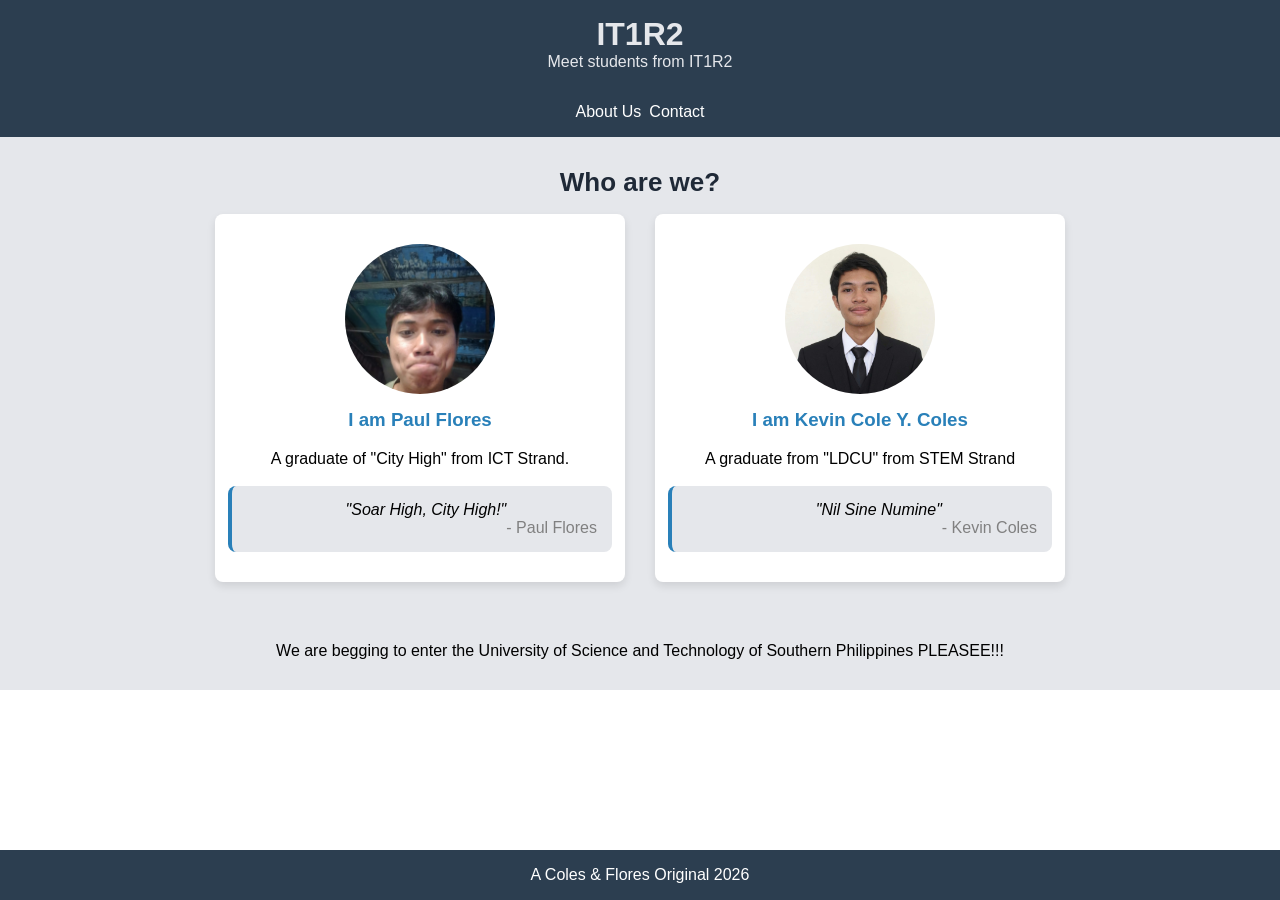
<file: index.html>
<!DOCTYPE html>
<html lang="en">
<head>
    <meta charset="UTF-8">
    <meta name="viewport" content="width=device-width, initial-scale=1.0">
    <title>Webpage Project (IT111) </title>
    <link rel="stylesheet" href="./style.css">
</head>
<body>
     <!-- ================= HEADER & NAVIGATION SECTION  ================= -->
    
     <!-- ================= HEADER ================= -->
    <div class="header">
        <div class="head_main">
        <h1>IT1R2</h1>
        <p class="bio">Meet students from IT1R2</p>
        </div>
    </div>

    
     <!-- ================= NAV SECTION ================= -->
    <div class="nav">
        <ul class="nav-li">
            <li><a href="./Pages/About Us.html">About Us</a></li>
            <li><a href="./Pages/Contact.html">Contact</a></li>
        </ul>
    </div>

     <!-- ================= MAIN SECTION ================= -->

     <!-- ================= SECTION 1 ================= -->
    <div class="main">
        <div class="sect1">
                <div class="title">Who are we?</div>

            
     <!-- ================= INFO CARDS ================= -->
                    <div class="info_layout">
                        <div class="info_card">
                        <img src="./Img/Pauls.jpg" alt="Dex" class="info_img">
                        <h3>I am Paul Flores</h3>
                        <p class="bio">A graduate of "City High" from ICT Strand.</p>
                        <div class="quote_box">
                        <div class="quote"><em>"Soar High, City High!"</em><br> - Paul Flores</div>
                        </div>
                        </div>

                        <div class="info_card">
                        <img src="./Img/Kevin.jpg" alt="Kevs" class="info_img">
                        <h3>I am Kevin Cole Y. Coles</h3>
                        <p class="bio">A graduate from "LDCU" from STEM Strand</p>
                        <div class="quote_box">
                        <div class="quote"><em>"Nil Sine Numine"</em><br> - Kevin Coles</div>
                        </div>
                        </div>
                    </div>
                </div>
        </div>

         <!-- ================= SECTION 2 ================= -->
        <div class="sect2">
            We are begging to enter the University of Science and Technology of Southern Philippines PLEASEE!!!
        </div>
    </div>

         <!-- ================= FOOTER ================= -->
    <div class="footer">
       A Coles & Flores Original 2026
    </div>
</body>
</html>
</file>
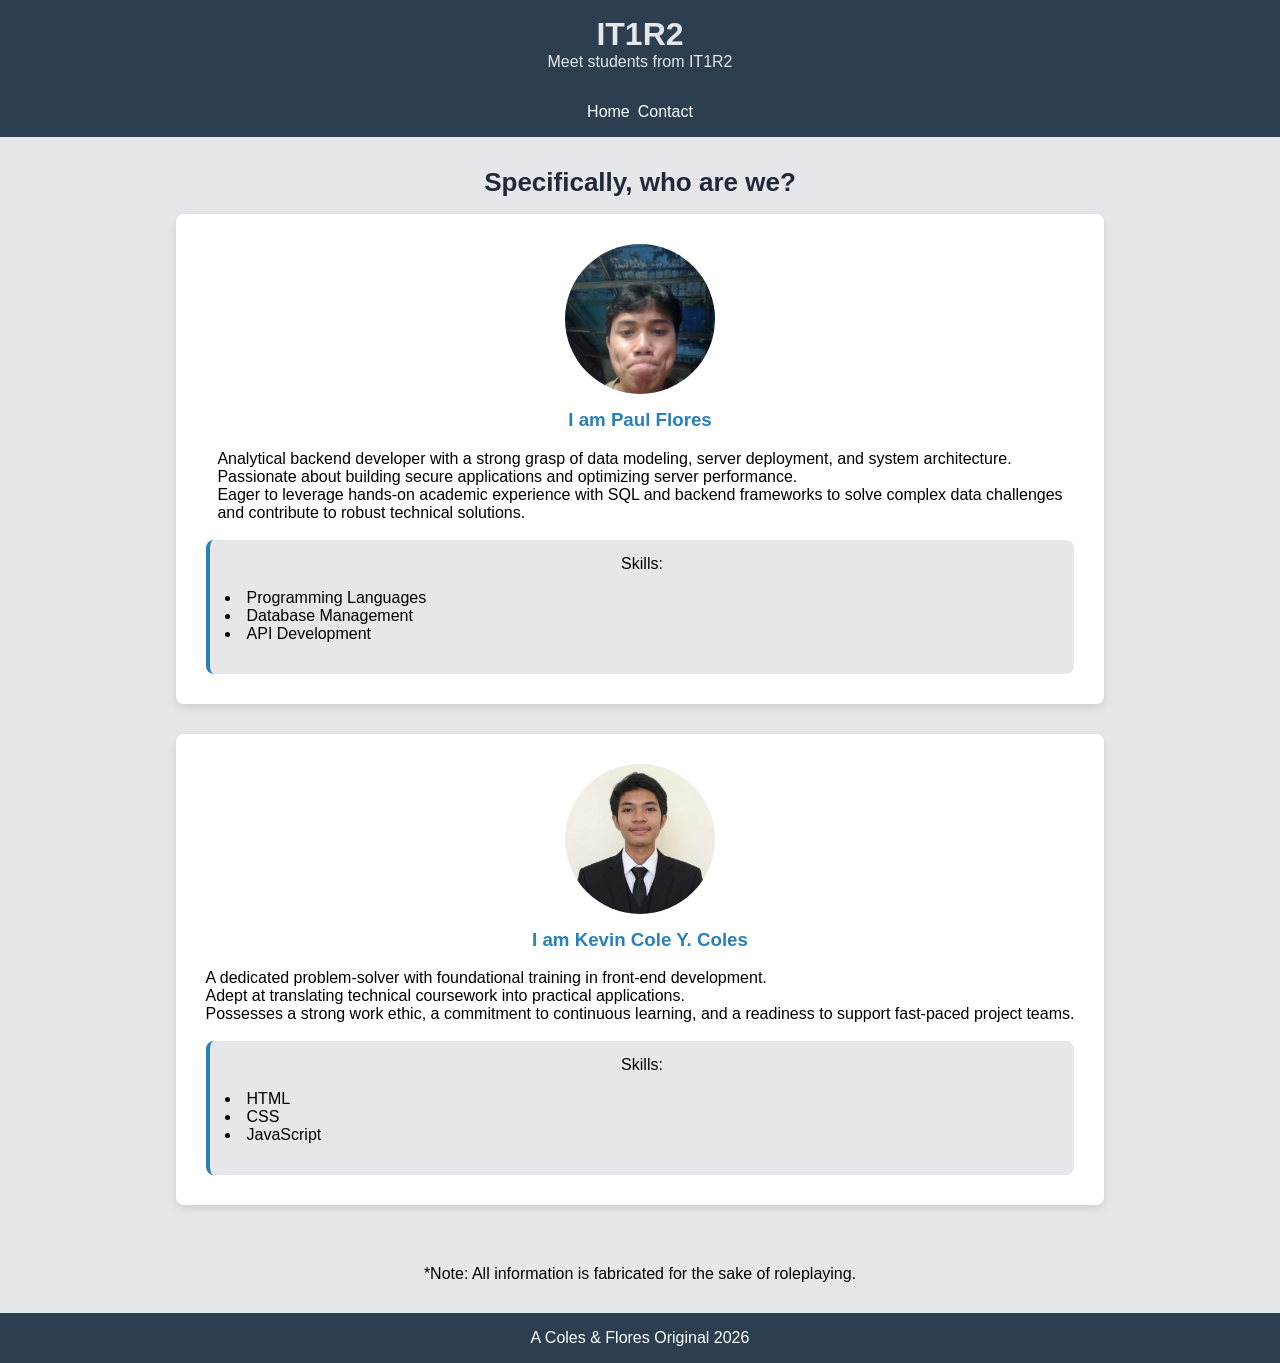
<file: Pages/About Us.html>
<!DOCTYPE html>
<html lang="en">
<head>
    <meta charset="UTF-8">
    <meta name="viewport" content="width=device-width, initial-scale=1.0">
    <title>About Us</title>
    <link rel="stylesheet" href="./style1.css">
</head>
<body>
    
     <!-- ================= HEADER ================= -->
      <div class="header">
        <div class="head_main">
        <h1>IT1R2</h1>
        <p class="bio">Meet students from IT1R2</p>
        </div>
    </div>

     <!-- ================= NAV SECTION ================= -->
    <div class="nav">
        <ul class="nav-li">
            <li><a href="../index.html">Home</a></li>
            <li><a href="./Contact.html">Contact</a></li>
        </ul>
    </div>

     <!-- ================= MAIN SECTION ================= -->
    <div class="main">
         
         <!-- ================= SECTION 1 ================= -->
        <div class="sect1">
                <div class="title">Specifically, who are we?</div>
                    
                     <!-- ================= INFO CARDS ================= -->
                    <div class="info_layout">
                        <div class="info_card">
                        <img src="../Img/Pauls.jpg" alt="Dex" class="info_img">
                        <h3>I am Paul Flores</h3>
                        <p class="bio">Analytical backend developer with a strong grasp of data modeling, server deployment, and system architecture.<br> Passionate about building secure applications and optimizing server performance.<br> Eager to leverage hands-on academic experience with SQL and backend frameworks to solve complex data challenges<br> and contribute to robust technical solutions. </p>
                        <div class="quote_box">
                        <div class="quote">Skills: <br>
                            <ul>
                                <li>Programming Languages</li>
                                <li>Database Management</li>
                                <li>API Development</li>
                            </ul>
                        </div>
                        </div>
                        </div>

                        <div class="info_card">
                        <img src="../Img/Kevin.jpg" alt="Kevs" class="info_img">
                        <h3>I am Kevin Cole Y. Coles</h3>
                        <p class="bio">A dedicated problem-solver with foundational training in front-end development.<br> Adept at translating technical coursework into practical applications.<br> Possesses a strong work ethic, a commitment to continuous learning, and a readiness to support fast-paced project teams.</p>
                        <div class="quote_box">
                        <div class="quote">Skills: <br>
                            <ul>
                                <li>HTML</li>
                                <li>CSS</li>
                                <li>JavaScript</li>
                            </ul>
                        </div>
                        </div>
                        </div>
                </div>
        </div>
        
         <!-- ================= SECTION 2 ================= -->
        <div class="sect2">
           *Note: 
           All information is fabricated for the sake of roleplaying.
        </div>
    </div>
    
     <!-- ================= FOOTER ================= -->
    <div class="footer">
       A Coles & Flores Original 2026
    </div>
</body>
</html>
</file>
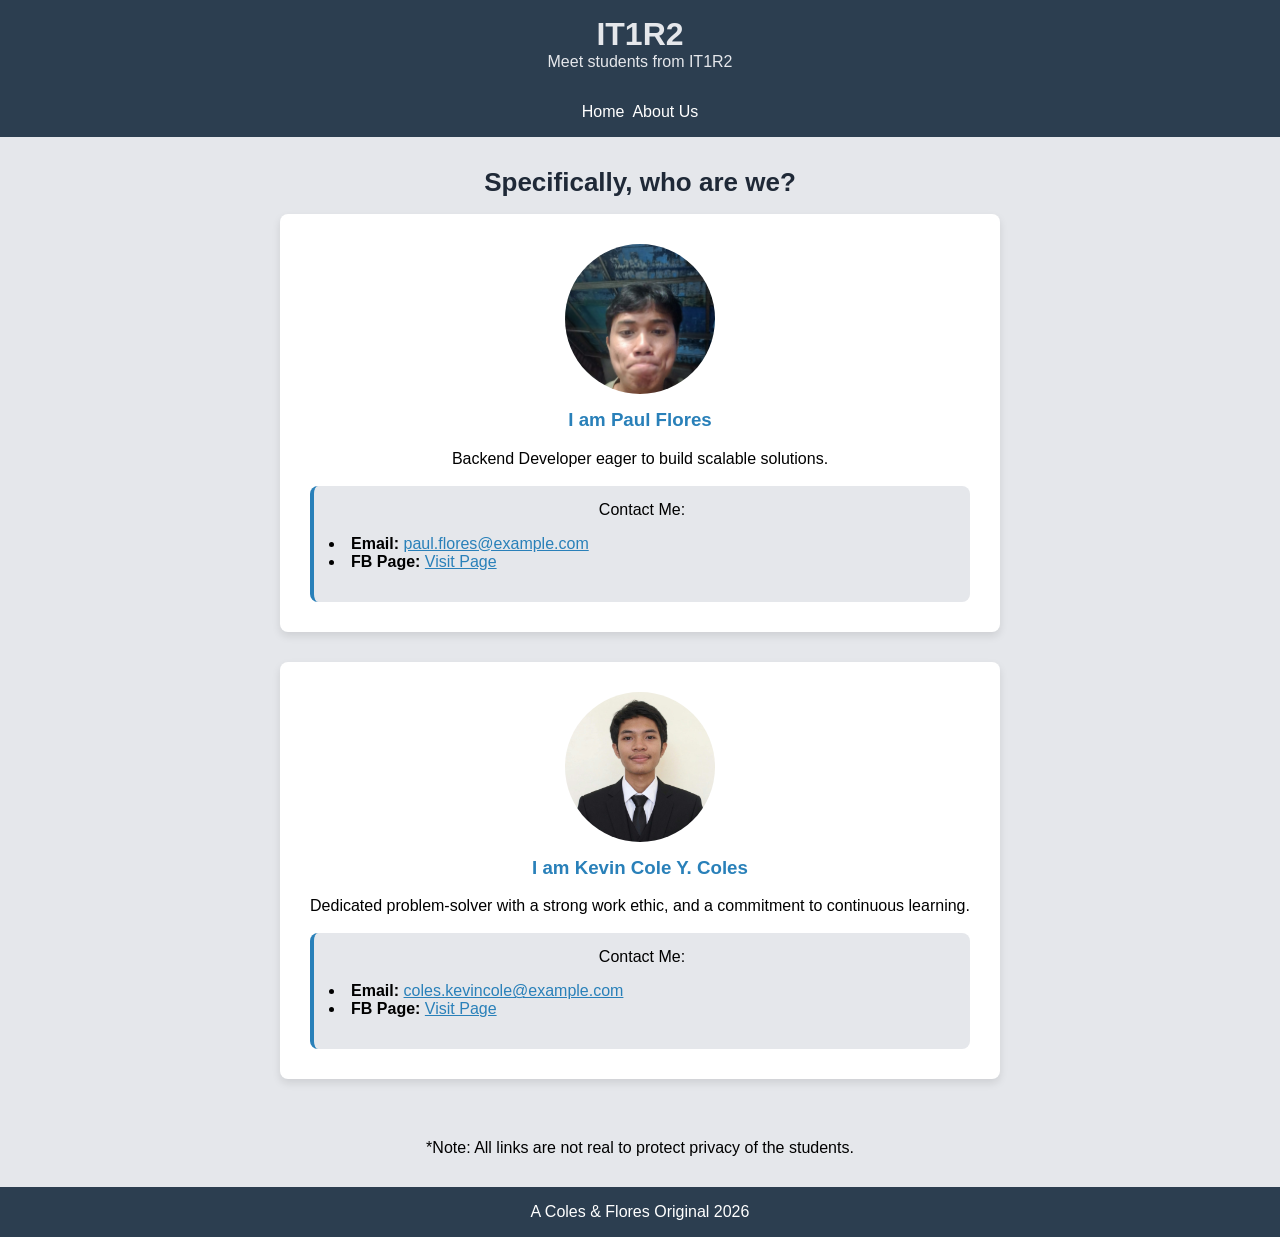
<file: Pages/Contact.html>
<!DOCTYPE html>
<html lang="en">
<head>
    <meta charset="UTF-8">
    <meta name="viewport" content="width=device-width, initial-scale=1.0">
    <title>About Us</title>
    <link rel="stylesheet" href="./style2.css">
</head>
<body>
    
     <!-- ================= HEADER ================= -->
      <div class="header">
        <div class="head_main">
        <h1>IT1R2</h1>
        <p class="bio">Meet students from IT1R2</p>
        </div>
    </div>
    
     <!-- ================= NAV SECTION ================= -->
    <div class="nav">
        <ul class="nav-li">
            <li><a href="../index.html">Home</a></li>
            <li><a href="./About Us.html">About Us</a></li>
        </ul>
    </div>
    
     <!-- ================= MAIN SECTION ================= -->
    <div class="main">
        
         <!-- ================= SECTION 1 ================= -->
        <div class="sect1">
                <div class="title">Specifically, who are we?</div>
                    
                     <!-- ================= INFO CARDS ================= -->
                    <div class="info_layout">
                        <div class="info_card">
                        <img src="../Img/Pauls.jpg" alt="Dex" class="info_img">
                        <h3>I am Paul Flores</h3>
                        <p class="bio">Backend Developer eager to build scalable solutions.</p>
                        <div class="quote_box">
                        <div class="quote">Contact Me: <br>
                            <ul>
                                <li>
                                <strong>Email:</strong>
                                <a href="mailto:paul.flores@example.com">paul.flores@example.com </a>
                                </li>
                                <li>
                                <strong>FB Page:</strong>
                                <a href="https://www.facebook.com/share/1BrMNrJLVE/" target="_blank" rel="noopener noreferrer">Visit Page</a>
                                </li>
                            </ul>
                        </div>
                        </div>
                        </div>

                        <div class="info_card">
                        <img src="../Img/Kevin.jpg" alt="Kevs" class="info_img">
                        <h3>I am Kevin Cole Y. Coles</h3>
                        <p class="bio">Dedicated problem-solver with a strong work ethic, and a commitment to continuous learning.</p>
                        <div class="quote_box">
                        <div class="quote">Contact Me: <br>
                            <ul>
                                <li>
                                <strong>Email:</strong>
                                <a href="mailto:paul.flores@example.com">coles.kevincole@example.com </a>
                                <li>
                                <strong>FB Page: </strong>
                                <a href="https://www.facebook.com/kevincolecoles.kevin/" target="_blank" rel="noopener noreferrer">Visit Page</a>
                                </li>
                            </ul>
                        </div>
                        </div>
                        </div>
                </div>
        </div>
        
         <!-- ================= SECTION 2 ================= -->
        <div class="sect2">
           *Note: 
           All links are not real to protect privacy of the students.
        </div>
    </div>
    
     <!-- ================= FOOTER ================= -->
    <div class="footer">
       A Coles & Flores Original 2026
    </div>
</body>
</html>
</file>
<file: style.css>
html {
    scroll-behavior: smooth;
}

body {
    display: flex;
    font-family: Arial, Helvetica, sans-serif;
    flex-direction: column;
    min-height: 100vh;
    margin: 0;
}


/* HEADER & NAVIGATION SECTION */

/* MAIN HEADER */
.header {
    display: flex;
    flex-direction: row;
    justify-content: center;
    align-items: center;
    gap: 20px;
    background-color: #2c3e50;
    margin: 0;
    padding: 16px;
}

/* SHARED ATTRIBUTES*/
.info, .text {
    display: flex;
    flex-direction: column;
    justify-content: center;
    align-items: center;
    text-align: center;
}

ul {
    display: flex;
    justify-content: center;
    gap: 8px;
    list-style: none;
}

a {
    color: white;
    text-decoration: none;
}

.nav-li {
    background-color: #2c3e50;
    margin: 0;
    padding: 16px;
}

.nav-li a:hover {
    color: #E5E7EB;
    text-decoration: underline;
}

.head_main {
    display: flex;
    flex-direction: column;
    justify-content: center;
    align-items: center;
    color: #E5E7EB;
    margin: 0;
}

/* REMOVE DEFAULT MARGINS*/
.head_main h1, 
.head_main h4 {
    margin: 0;
}


/* MAIN SECTION */

/* SECTION 1 */
.sect1 {
    display: flex;
    flex-direction: column;
    justify-content: center;
    align-items: center;
    text-align: center;
    background-color: #E5E7EB;
    padding: 30px;
}

/* LAYOUT FOR INFO CARDS */
.info_layout {
    display: flex;
    flex-direction: row;
    justify-content: center;
    align-items: center;
    gap: 30px;
}

/* INDIVIDUAL INFO CARD CONTAINER */
.info_card {
    display: flex;
    background-color: white;
    border-radius: 8px;
    width: 350px;
    flex-direction: column;
    justify-content: center;
    align-items: center;
    box-shadow: 0 4px 8px rgba(0,0,0,0.1);
    padding: 30px;
}

/* CIRCULAR INFO CARD PROFILE IMAGE*/
.info_card img {
    width: 150px;
    height: 150px;
    border-radius: 50%;
    object-fit: cover;
}

/* SECTION 1 HEADING */
.title {
    display: flex;
    justify-content: center;
    align-items: center;
    font-size: 26px;
    margin-bottom: 16px;
    color: #1F2937;
    font-weight: 600;
}

h3 {
    color: #2980b9;
    margin-top: 15px;
}

.bio {
    margin: 0;
}

/* QUOTE BOX STYLE */
.info_card .quote_box {
    background-color: #E5E7EB;
    border-radius: 8px;
    width: 350px;
    padding: 15px;
    margin-top: 18px;
    border-left: 4px solid #2980b9;
}

/* QUOTE ALIGNMENT */
.quote {
    display: flex;
    justify-content: end;
    color: gray;
}

/* EMPHASIZED TEXT COLOR */
em {
    color: black;
}

/* SECTION 2*/
.sect2 {
    display: flex;
    background-color: #E5E7EB;
    justify-content: space-evenly;
    padding: 30px;
}


/* FOOTER */

.footer {
    display: flex;
    color: white;
    background-color: #2c3e50;
    justify-content: center;
    align-items: center;
    margin-top: auto;
    padding: 16px;
}



/* FORTABLET VIEW */
@media (max-width: 768px) {
    .info_layout {
        flex-direction: column;
    }
}

/* FOR MOBILE VIEW */
@media (max-width: 480px) {
    .header {
        flex-direction: column;
        gap: 10px;
        padding: 12px;
    }

    .sect1, .sect2 {
        padding: 16px;
    }

    .info_card, .info_card .quote_box {
        width: 100%; 
        box-sizing: border-box;
    }

    .title {
        font-size: 20px;
    }

    .head_main h1 {
        font-size: 22px;
    }
}
</file>
<file: Pages/style1.css>
/* GLOBAL SETTINGS */
* {
    box-sizing: border-box;
}

html {
    scroll-behavior: smooth;
}

body {
    display: flex;
    font-family: Arial, Helvetica, sans-serif;
    flex-direction: column;
    min-height: 100vh;
    margin: 0;
}

/* SHARED FLEXBOX ATTRIBUTES */
.header, 
.footer, 
.info, 
.text, 
.sect1, 
.info_layout, 
ul {
    display: flex;
}

/* HEADER & NAVIGATION SECTION */

.header {
    flex-direction: row;
}

.info, .text, .sect1 {
    flex-direction: column;
    justify-content: center;
    align-items: center;
    text-align: start;
}

.info_card img {
    width: 150px;
    height: 150px;
    border-radius: 50%;
    object-fit: cover;
}

/* TYPOGRAPHY & LINKS */
a {
    color: white;
    text-decoration: none;
}

h3 {
    color: #2980b9;
    margin-top: 15px;
}

.bio {
    margin: 0;
}

.title {
    display: flex;
    justify-content: center;
    align-items: center;
    font-size: 26px;
    margin-bottom: 16px;
    color: #1F2937;
    font-weight: 600;
}

/* NAVIGATION BAR */
.nav-li{
    display: flex;
    flex-direction: row;
    justify-content: center;
    gap: 8px;
    list-style: none;
}

.nav-li a:hover{
    color: #E5E7EB;
    text-decoration: underline;
}

/* SHARED BACKGROUNDS (NAV, HEADER, FOOTER) */
.nav-li, .header, .footer {
    background-color: #2c3e50;
    margin: 0;
    padding: 16px;
}

/* MAIN HEADER */
.header {
    justify-content: center;
    align-items: center;
    gap: 20px;
}

.head_main{
    display: flex;
    flex-direction: column;
    justify-content: center;
    align-items: center;
    color: #E5E7EB;
    margin: 0;
}

/* REMOVE DEFAULT MARGINS */
.head_main h1, .head_main h4 {
    margin: 0;
}


/* MAIN SECTION */

/* SECTION 1 */
.sect1 {
    background-color: #E5E7EB;
    padding: 30px;
}

/* LAYOUT FOR INFO CARDS */
.info_layout {
    flex-direction: column;
    justify-content: center;
    align-items: stretch;
    gap: 30px;
}

/* INDIVIDUAL INFO CARD CONTAINER */
.info_card {
    display: flex;
    background-color: white;
    border-radius: 8px;
    width: 100%;
    flex-direction: column;
    justify-content:center;
    align-items: center;
    box-shadow: 0 4px 8px rgba(0,0,0,0.1);
    padding: 30px;
}

/* QUOTE BOX STYLE */
.info_card .quote_box {
    background-color: #E5E7EB;
    border-radius: 8px;
    width: 100%;
    padding: 15px;
    margin-top: 18px;
    border-left: 4px solid #2980b9;
}

/* QUOTE ALIGNMENT */
.quote {
    display: flex;
    flex-direction: column;
    text-align: center;
}

/* LIST ALIGNMENT */
ul {
    flex-direction: column;
    text-align: start;
    list-style-position: inside;
    padding: 0;
}

/* SECTION 2 */
.sect2 {
    display: flex;
    background-color: #E5E7EB;
    justify-content: space-evenly;
    padding: 30px;
}


/* FOOTER */

.footer {
    color: white;
    justify-content: center;
    align-items: center;
    margin-top: auto;
}


/* FOR TABLET VIEW */
@media (max-width: 768px) {
    .info_layout {
        flex-direction: column;
    }
}

/* FOR MOBILE VIEW */
@media (max-width: 480px) {
    .header {
        flex-direction: column;
        gap: 10px;
        padding: 12px;
    }

    .sect1, .sect2 {
        padding: 16px;
    }

    .info_card, .info_card .quote_box {
        width: 100%;
        box-sizing: border-box;
    }

    .title {
        font-size: 20px;
    }

    .head_main h1 {
        font-size: 22px;
    }
}
</file>
<file: Pages/style2.css>
* {
    box-sizing: border-box;
}

html {
    scroll-behavior: smooth;
}

body {
    display: flex;
    flex-direction: column;
    min-height: 100vh;
    margin: 0;
    font-family: Arial, Helvetica, sans-serif;
}

a {
    color: white;
    text-decoration: none;
}

h3 {
    color: #2980b9;
    margin-top: 15px;
}

/* HEADER & NAVIGATION SECTION */

/* MAIN HEADER */
.header {
    display: flex;
    flex-direction: row;
    justify-content: center;
    align-items: center;
    gap: 20px;
    background-color: #2c3e50;
    margin: 0;
    padding: 16px;
}

.head_main {
    display: flex;
    flex-direction: column;
    justify-content: center;
    align-items: center;
    color: #E5E7EB;
    margin: 0;
}

/* REMOVE DEFAULT MARGINS*/
.head_main h1,
.head_main h4 {
    margin: 0;
}

.pfp {
    width: 60px;
    height: 40px;
    border-radius: 4px;
    object-fit: cover;
}

.nav-li {
    display: flex;
    flex-direction: row;
    justify-content: center;
    gap: 8px;
    list-style: none;
    background-color: #2c3e50;
    margin: 0;
    padding: 16px;
}

.nav-li a:hover{
    color: #E5E7EB;
    text-decoration: underline;
}

/* SHARED ATTRIBUTES*/
.info,
.text,
.sect1 {
    display: flex;
    flex-direction: column;
    justify-content: center;
    align-items: center;
    text-align: start;
}

/* SECTION 1 HEADING */
.title {
    display: flex;
    justify-content: center;
    align-items: center;
    font-size: 26px;
    margin-bottom: 16px;
    color: #1F2937;
    font-weight: 600;
}

.bio {
    margin: 0;
}

/* MAIN SECTION */

/* SECTION 1 */
.sect1 {
    background-color: #E5E7EB;
    padding: 30px;
}

/* LAYOUT FOR INFO CARDS */
.info_layout {
    display: flex;
    flex-direction: column;
    justify-content: center;
    align-items: stretch;
    gap: 30px;
}

/* INDIVIDUAL INFO CARD CONTAINER */
.info_card {
    display: flex;
    flex-direction: column;
    justify-content: center;
    align-items: center;
    width: 100%;
    background-color: white;
    border-radius: 8px;
    box-shadow: 0 4px 8px rgba(0, 0, 0, 0.1);
    padding: 30px;
}

/* CIRCULAR INFO CARD PROFILE IMAGE*/
.info_card img {
    width: 150px;
    height: 150px;
    border-radius: 50%;
    object-fit: cover;
}

/* QUOTE BOX STYLE */
.info_card .quote_box {
    width: 100%;
    background-color: #E5E7EB;
    border-radius: 8px;
    padding: 15px;
    margin-top: 18px;
    border-left: 4px solid #2980b9;
}

.quote_box a {
    color: #2980b9;
    text-decoration: underline;
}

.quote_box a:hover {
    color: #1a5276;
}

/* QUOTE ALIGNMENT */
.quote {
    display: flex;
    flex-direction: column;
    text-align: center;
}

ul {
    display: flex;
    flex-direction: column;
    text-align: start;
    list-style-position: inside;
    padding: 0;
}

/* SECTION 2*/
.sect2 {
    display: flex;
    justify-content: space-evenly;
    background-color: #E5E7EB;
    padding: 30px;
}

/* FOOTER */
.footer {
    display: flex;
    justify-content: center;
    align-items: center;
    background-color: #2c3e50;
    color: white;
    margin-top: auto;
    padding: 16px;
}

/* FOR MOBILE VIEW */
@media (max-width: 480px) {
    .header {
        flex-direction: column;
        gap: 10px;
        padding: 12px;
    }

    .sect1,
    .sect2 {
        padding: 16px;
    }

    .title {
        font-size: 20px;
    }

    .head_main h1 {
        font-size: 22px;
    }
}
</file>
